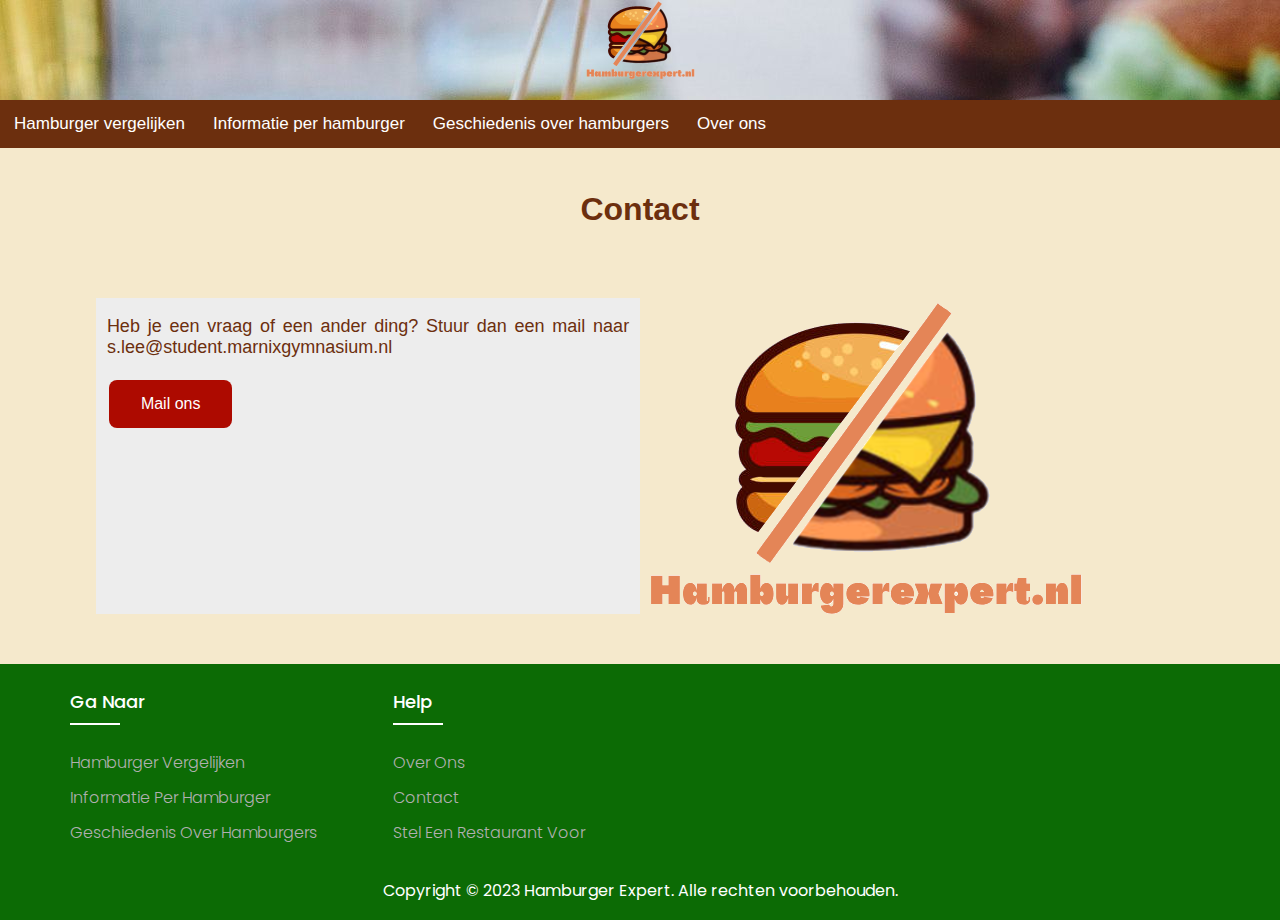
<file: contact.html>
<!DOCTYPE html>
<html>

<head>
  <meta charset="utf-8">
  <meta name="viewport" content="width=device-width">
  <title>Hamburger Expert</title>
  <link rel="icon" type="image/x-icon" href="Afbeeldingen/hamburgerexpert logo.png">
  <link href="style.css" rel="stylesheet" type="text/css" />
</head>

<body>
  <div id="wrapper">
    <header>
      <div class="logo">
        <a href="index.html"><img src="Afbeeldingen/hamburgerexpert logo.png" alt="logo" width="113px"
            height="79px"></a>
      </div>
    </header>
    <div class="navbar">
      <ul>
        <!-- voeg class="active" toe indien user op die pagina -->
        <li><a href="vergelijken.html">Hamburger vergelijken</a></li>
        <li><a href="infoperhamburger.html">Informatie per hamburger</a></li>
        <li><a href="geschiedenis.html">Geschiedenis over hamburgers</a></li>
        <li><a href="overons.html">Over ons</a></li>
      </ul>
    </div>
    <main>
    <h1 class="head-title">Contact</h1>
        <div class="content">
          <article>
            <div class="article-content">
              <p>Heb je een vraag of een ander ding? Stuur dan een mail naar s.lee@student.marnixgymnasium.nl 
              </p>
              <a class="button" href="mailto:s.lee@student.marnixgymnasium.nl">Mail ons</a>
            </div>
          </article>
          <div id="afbeelding">
            <img src="Afbeeldingen/hamburgerexpert logo.png" width="100%" height="100%">
          </div>
        </div>
    </main>    
  </div>
  
  <div class="footer">
    <div class="footer-container">
      <div class="footer-row">
        <div class="footer-col">
          <h4>Ga naar</h4>
          <ul>
            <li><a href="vergelijken.html">Hamburger vergelijken</a></li>
            <li><a href="infoperhamburger.html">Informatie per hamburger</a></li>
            <li><a href="geschiedenis.html">Geschiedenis over hamburgers</a></li>
          </ul>
        </div>
        <div class="footer-col">
          <h4>Help</h4>
          <ul>
            <li><a href="overons.html">Over ons</a></li>
            <li><a href="contact.html">Contact</a></li>
            <li><a href="stelvoor.html">Stel een restaurant voor</a></li>
          </ul>
        </div>
      </div>
    </div>
    <div class="footer-bottom">
      <p>Copyright &copy; 2023 Hamburger Expert. Alle rechten voorbehouden.</p>
    </div>
  </div>



</body>

</html>
</file>
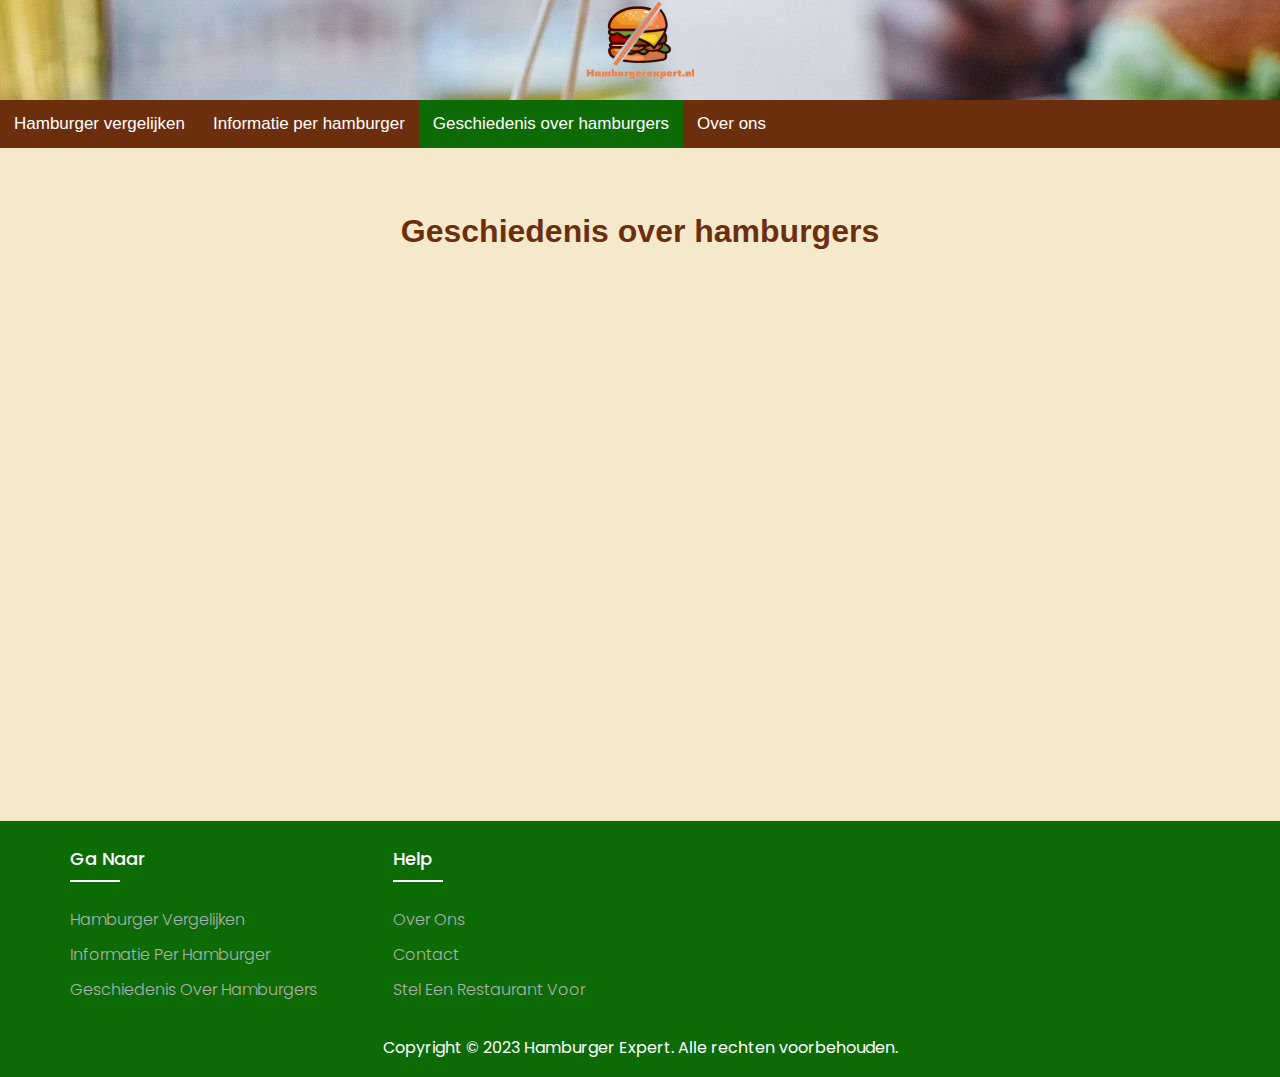
<file: geschiedenis.html>
<!DOCTYPE html>
<html>

<head>
  <meta charset="utf-8">
  <meta name="viewport" content="width=device-width">
  <title>Hamburger Expert</title>
  <link rel="icon" type="image/x-icon" href="Afbeeldingen/hamburgerexpert logo.png">
  <link href="style.css" rel="stylesheet" type="text/css" />
</head>

<body>
  <div id ="wrapper">
    <header>
      <div class="logo">
        <a href="index.html"><img src="Afbeeldingen/hamburgerexpert logo.png" alt="logo" width="113px"
            height="79px"></a>
      </div>
    </header>
    <div class="navbar">
      <ul>
        <!-- voeg class="active" toe indien user op die pagina -->
        <li><a href="vergelijken.html">Hamburger vergelijken</a></li>
        <li><a href="infoperhamburger.html">Informatie per hamburger</a></li>
        <li><a class="active" href="geschiedenis.html">Geschiedenis over hamburgers</a></li>
        <li><a href="overons.html">Over ons</a></li>
      </ul>
    </div>
    <main style="margin-top: 4%; margin-bottom: 4%;
    display: flex;
    justify-content: center;
    align-items: center;
    flex-direction: column;">
    <h1 class="head-title">Geschiedenis over hamburgers</h1>
        <iframe width="887" height="499" src="https://www.youtube.com/embed/LcoJI1OHfwU" title="The ancient history of the modern hamburger | Edible Histories Episode 4 | BBC Ideas" frameborder="0" allow="accelerometer; autoplay; clipboard-write; encrypted-media; gyroscope; picture-in-picture; web-share" allowfullscreen></iframe>
    </main>    
  </div>
  
  <div class="footer">
    <div class="footer-container">
      <div class="footer-row">
        <div class="footer-col">
          <h4>Ga naar</h4>
          <ul>
            <li><a href="vergelijken.html">Hamburger vergelijken</a></li>
            <li><a href="infoperhamburger.html">Informatie per hamburger</a></li>
            <li><a href="geschiedenis.html">Geschiedenis over hamburgers</a></li>
          </ul>
        </div>
        <div class="footer-col">
          <h4>Help</h4>
          <ul>
            <li><a href="overons.html">Over ons</a></li>
            <li><a href="contact.html">Contact</a></li>
            <li><a href="stelvoor.html">Stel een restaurant voor</a></li>
          </ul>
        </div>
      </div>
    </div>
    <div class="footer-bottom">
      <p>Copyright &copy; 2023 Hamburger Expert. Alle rechten voorbehouden.</p>
    </div>
  </div>



</body>

</html>
</file>
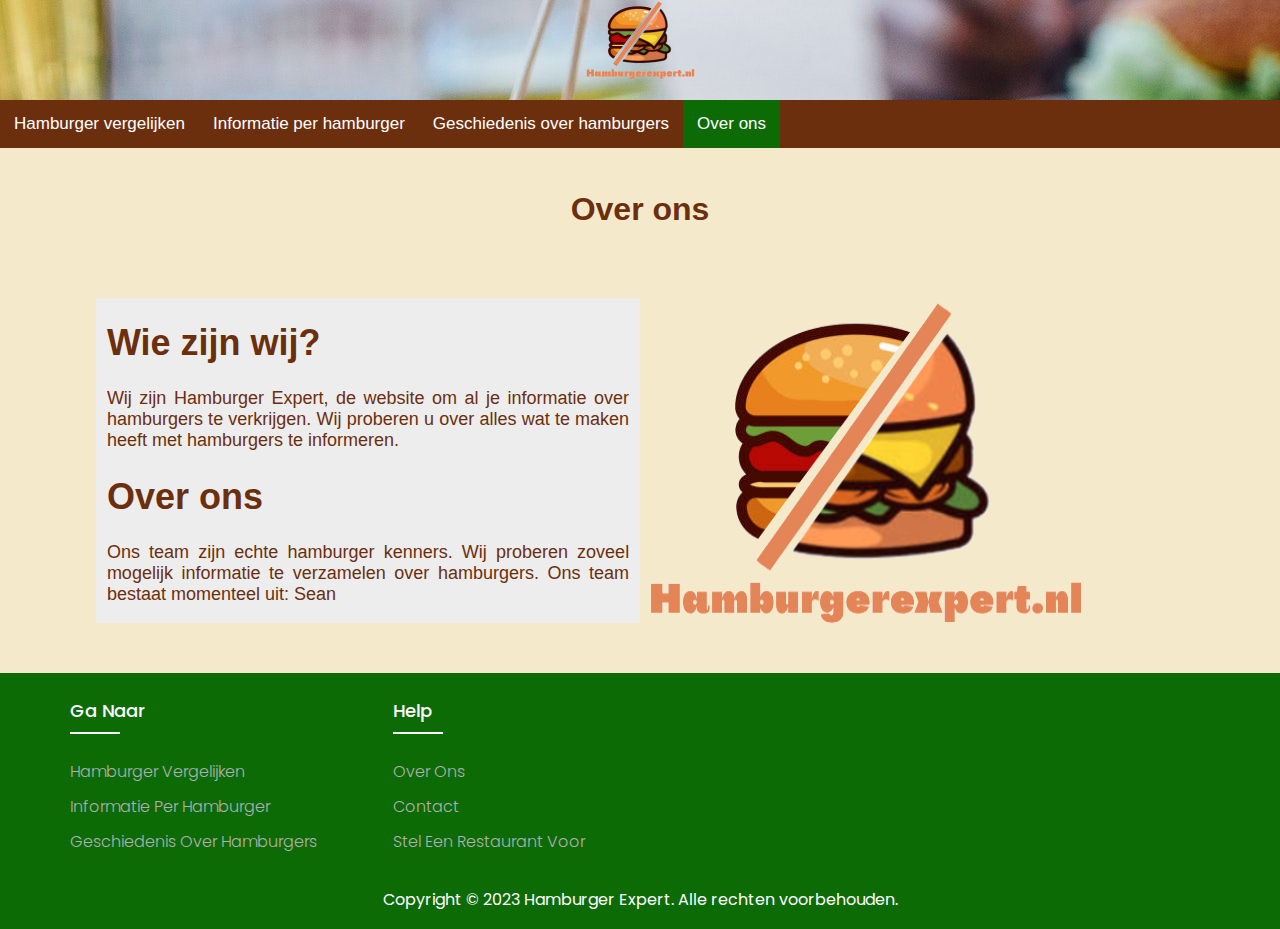
<file: overons.html>
<!DOCTYPE html>
<html>

<head>
  <meta charset="utf-8">
  <meta name="viewport" content="width=device-width">
  <title>Hamburger Expert</title>
  <link rel="icon" type="image/x-icon" href="Afbeeldingen/hamburgerexpert logo.png">
  <link href="style.css" rel="stylesheet" type="text/css" />
</head>

<body>
  <div id="wrapper">
    <header>
      <div class="logo">
        <a href="index.html"><img src="Afbeeldingen/hamburgerexpert logo.png" alt="logo" width="113px"
            height="79px"></a>
      </div>
    </header>
    <div class="navbar">
      <ul>
        <!-- voeg class="active" toe indien user op die pagina -->
        <li><a href="vergelijken.html">Hamburger vergelijken</a></li>
        <li><a href="infoperhamburger.html">Informatie per hamburger</a></li>
        <li><a href="geschiedenis.html">Geschiedenis over hamburgers</a></li>
        <li><a class="active" href="overons.html">Over ons</a></li>
      </ul>
    </div>
    <main>
      <h1 class="head-title">Over ons</h1>
      <div class="content">
        <article>
          <div class="article-content">
            <h1>Wie zijn wij?</h1>
            <p>Wij zijn Hamburger Expert, de website om al je informatie over hamburgers te verkrijgen. Wij proberen u over alles wat te maken heeft met hamburgers te informeren.
            </p>
            <h1>Over ons</h1>
            <p>Ons team zijn echte hamburger kenners. Wij proberen zoveel mogelijk informatie te verzamelen over hamburgers. Ons team bestaat momenteel uit: Sean</p>
          </div>
        </article>
        <div id="afbeelding">
          <img src="Afbeeldingen/hamburgerexpert logo.png" width="100%" height="100%">
        </div>
      </div>
    </main>
  </div>

  <div class="footer">
    <div class="footer-container">
      <div class="footer-row">
        <div class="footer-col">
          <h4>Ga naar</h4>
          <ul>
            <li><a href="vergelijken.html">Hamburger vergelijken</a></li>
            <li><a href="infoperhamburger.html">Informatie per hamburger</a></li>
            <li><a href="geschiedenis.html">Geschiedenis over hamburgers</a></li>
          </ul>
        </div>
        <div class="footer-col">
          <h4>Help</h4>
          <ul>
            <li><a href="overons.html">Over ons</a></li>
            <li><a href="contact.html">Contact</a></li>
            <li><a href="stelvoor.html">Stel een restaurant voor</a></li>
          </ul>
        </div>
      </div>
    </div>
    <div class="footer-bottom">
      <p>Copyright &copy; 2023 Hamburger Expert. Alle rechten voorbehouden.</p>
    </div>
  </div>



</body>

</html>
</file>
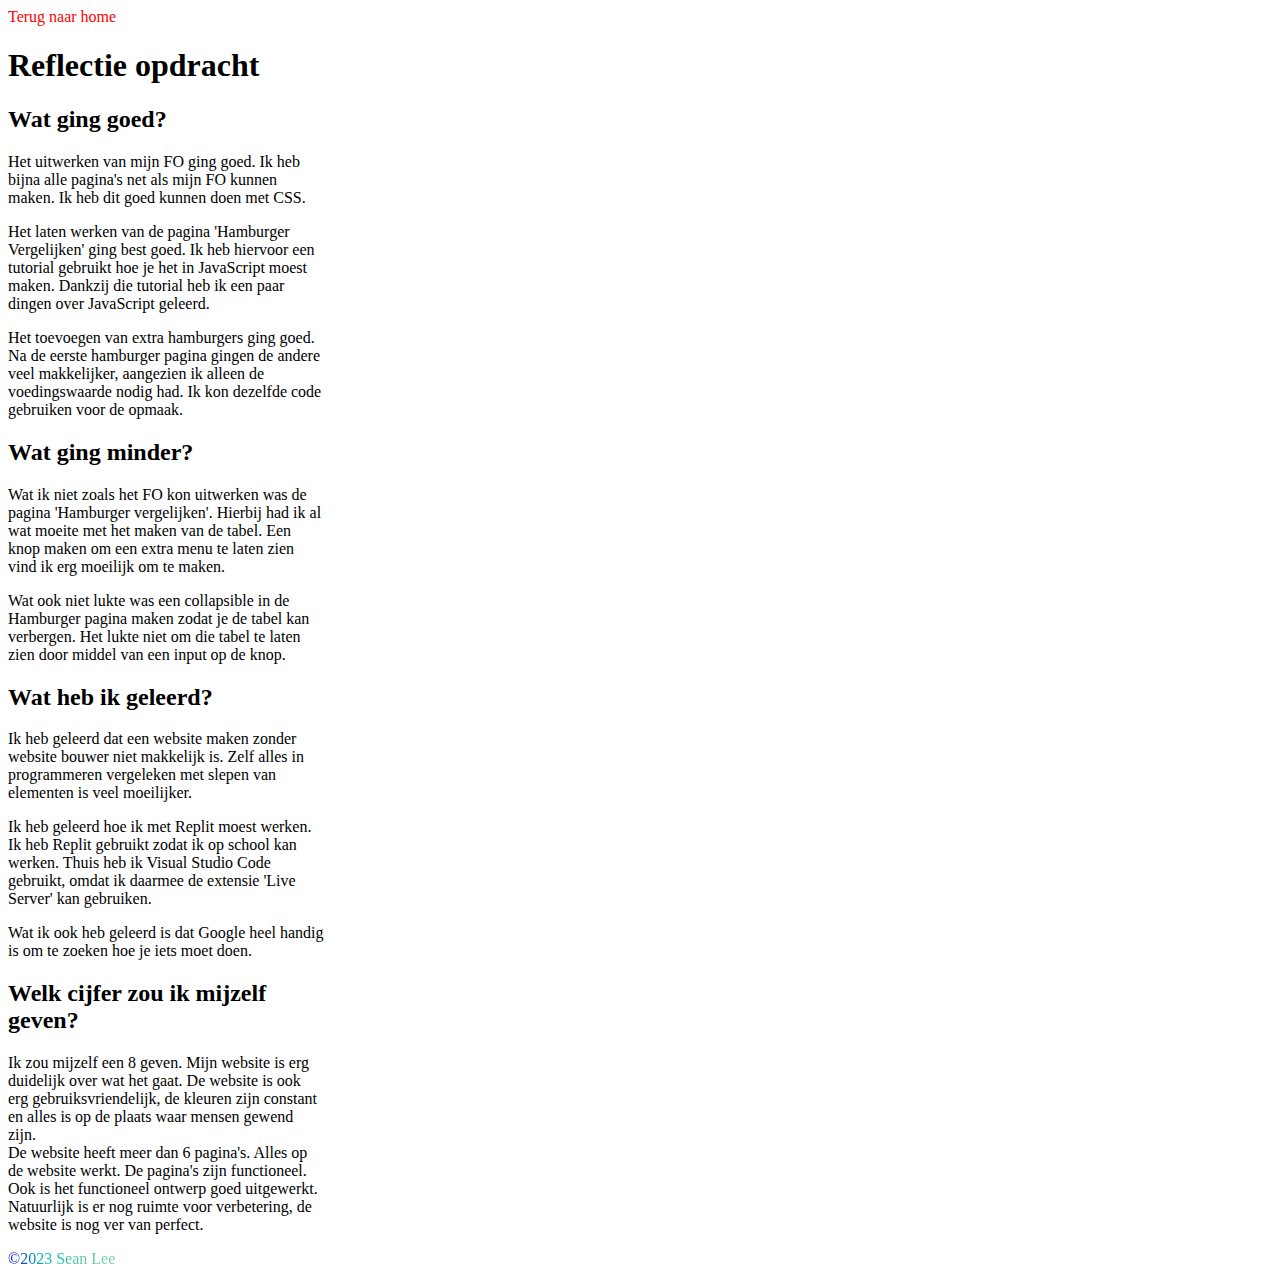
<file: reflectie.html>
<!DOCTYPE html>
<!-- De reflectie heeft bewust geen opmaak zoals de rest van de website-->
<html>

<head>
  <meta charset="utf-8">
  <meta name="viewport" content="width=device-width">
  <link rel="icon" type="image/x-icon" href="/Afbeeldingen/hamburgerexpert logo.png">
  <title>Hamburger Expert</title>
  <style>
    a {
        color:red;
        text-decoration: none;
        transition: all 0.2s ease;
    }
    a:hover {
        color:aquamarine;
        font-size: 120%;
    }
    .container {
        width: 25%;
    }
    footer {
        width: max-content;
    }
    footer p {
        background-image: linear-gradient(to right, rgb(1, 1, 205), rgb(1, 188, 188), rgb(85, 199, 161), rgb(112, 211, 178));
        -webkit-text-fill-color: transparent;
        -webkit-background-clip: text; 
    }
  </style>
</head>

<body>
  <a href="index.html">Terug naar home</a>
  <h1>Reflectie opdracht</h1>    
  <div class="container">
    <h2>Wat ging goed?</h2>
    <p>Het uitwerken van mijn FO ging goed. Ik heb bijna alle pagina's net als mijn FO kunnen maken. 
        Ik heb dit goed kunnen doen met CSS. 
    </p>
    <p>Het laten werken van de pagina 'Hamburger Vergelijken' ging best goed. 
        Ik heb hiervoor een tutorial gebruikt hoe je het in JavaScript moest maken. 
        Dankzij die tutorial heb ik een paar dingen over JavaScript geleerd.</p>
    <p>Het toevoegen van extra hamburgers ging goed. 
        Na de eerste hamburger pagina gingen de andere veel makkelijker, 
        aangezien ik alleen de voedingswaarde nodig had. Ik kon dezelfde code gebruiken voor de opmaak.</p>
  </div>
  <div class="container">
    <h2>Wat ging minder?</h2>
    <p>Wat ik niet zoals het FO kon uitwerken was de pagina 'Hamburger vergelijken'. 
        Hierbij had ik al wat moeite met het maken van de tabel. 
        Een knop maken om een extra menu te laten zien vind ik erg moeilijk om te maken.</p>
    <p>Wat ook niet lukte was een collapsible in de Hamburger pagina maken zodat je de tabel kan verbergen. 
        Het lukte niet om die tabel te laten zien door middel van een input op de knop. </p>
  </div>
  <div class="container">
    <h2>Wat heb ik geleerd?</h2>
    <p>Ik heb geleerd dat een website maken zonder website bouwer niet makkelijk is. 
        Zelf alles in programmeren vergeleken met slepen van elementen is veel moeilijker.</p>
    <p>Ik heb geleerd hoe ik met Replit moest werken. Ik heb Replit gebruikt zodat ik op school kan werken.
        Thuis heb ik Visual Studio Code gebruikt, omdat ik daarmee de extensie 'Live Server' kan gebruiken.
    </p>
    <p>Wat ik ook heb geleerd is dat Google heel handig is om te zoeken hoe je iets moet doen.</p>
  </div>
  <div class="container">
    <h2>Welk cijfer zou ik mijzelf geven?</h2>
    <p>Ik zou mijzelf een 8 geven. Mijn website is erg duidelijk over wat het gaat.
        De website is ook erg gebruiksvriendelijk, de kleuren zijn constant en alles is op de plaats waar mensen gewend zijn.
        <br>
        De website heeft meer dan 6 pagina's.
        Alles op de website werkt. De pagina's zijn functioneel. Ook is het functioneel ontwerp goed uitgewerkt.
        Natuurlijk is er nog ruimte voor verbetering, de website is nog ver van perfect.
    </p>
  </div>
  <footer>
    <p>&copy;2023 Sean Lee</p>
  </footer>
</body>

</html>
</file>
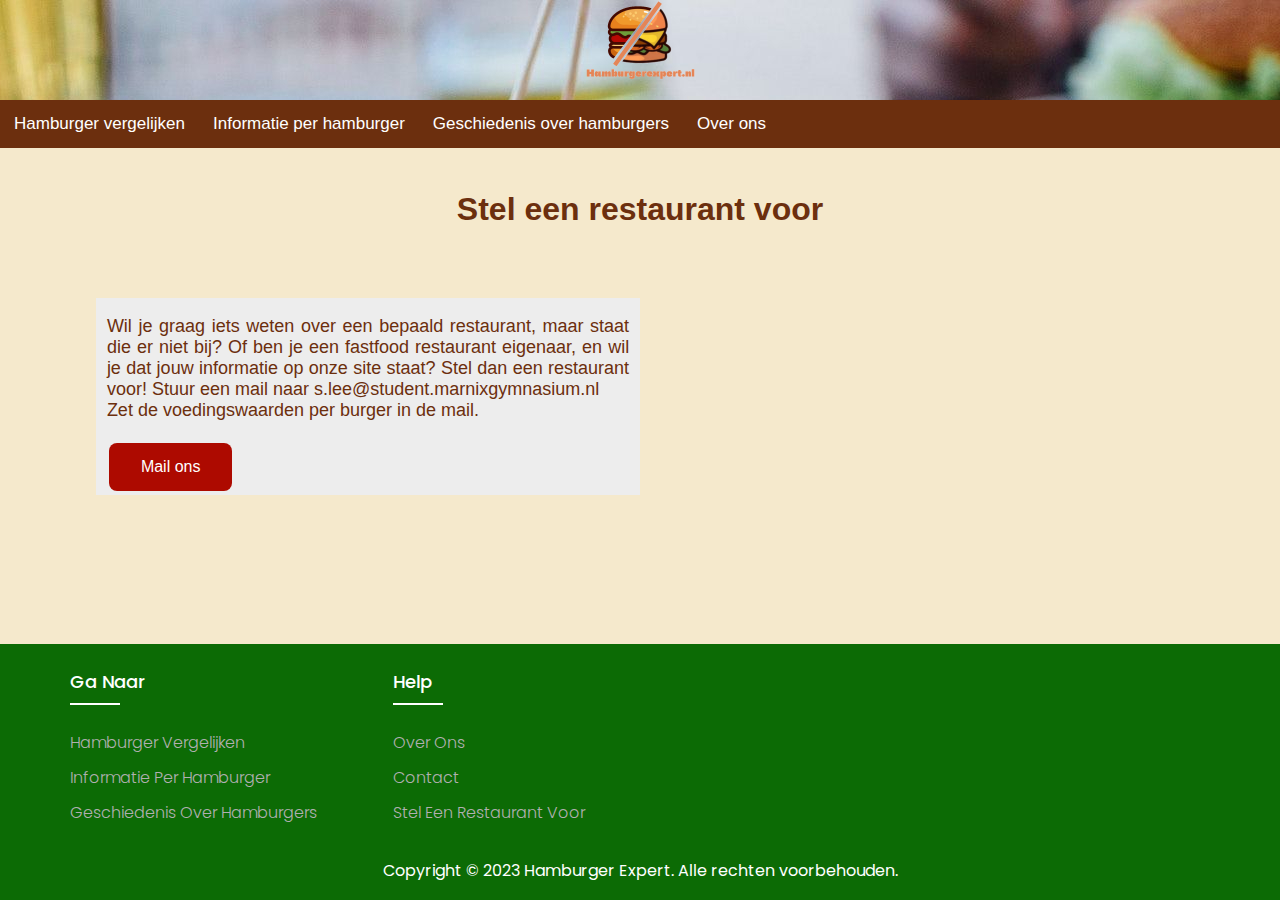
<file: stelvoor.html>
<!DOCTYPE html>
<html>

<head>
  <meta charset="utf-8">
  <meta name="viewport" content="width=device-width">
  <title>Hamburger Expert</title>
  <link rel="icon" type="image/x-icon" href="Afbeeldingen/hamburgerexpert logo.png">
  <link href="style.css" rel="stylesheet" type="text/css" />
</head>

<body>
  <div id="wrapper">
    <header>
      <div class="logo">
        <a href="index.html"><img src="Afbeeldingen/hamburgerexpert logo.png" alt="logo" width="113px"
            height="79px"></a>
      </div>
    </header>
    <div class="navbar">
      <ul>
        <!-- voeg class="active" toe indien user op die pagina -->
        <li><a href="vergelijken.html">Hamburger vergelijken</a></li>
        <li><a href="infoperhamburger.html">Informatie per hamburger</a></li>
        <li><a href="geschiedenis.html">Geschiedenis over hamburgers</a></li>
        <li><a href="overons.html">Over ons</a></li>
      </ul>
    </div>
    <main>
        <h1 class="head-title">Stel een restaurant voor</h1>
        <div class="content">
          <article>
            <div class="article-content">
              <p>Wil je graag iets weten over een bepaald restaurant, maar staat die er niet bij? Of ben je een fastfood restaurant eigenaar, en wil je dat jouw informatie op onze site staat? Stel dan een restaurant voor! Stuur een mail naar s.lee@student.marnixgymnasium.nl <br> Zet de voedingswaarden per burger in de mail.
              </p>
              <a class="button" href="mailto:s.lee@student.marnixgymnasium.nl">Mail ons</a>
            </div>
          </article>
        </div>
    </main>
  </div>

  <div class="footer">
    <div class="footer-container">
      <div class="footer-row">
        <div class="footer-col">
          <h4>Ga naar</h4>
          <ul>
            <li><a href="vergelijken.html">Hamburger vergelijken</a></li>
            <li><a href="infoperhamburger.html">Informatie per hamburger</a></li>
            <li><a href="geschiedenis.html">Geschiedenis over hamburgers</a></li>
          </ul>
        </div>
        <div class="footer-col">
          <h4>Help</h4>
          <ul>
            <li><a href="overons.html">Over ons</a></li>
            <li><a href="contact.html">Contact</a></li>
            <li><a href="stelvoor.html">Stel een restaurant voor</a></li>
          </ul>
        </div>
      </div>
    </div>
    <div class="footer-bottom">
      <p>Copyright &copy; 2023 Hamburger Expert. Alle rechten voorbehouden.</p>
    </div>
  </div>



</body>

</html>
</file>
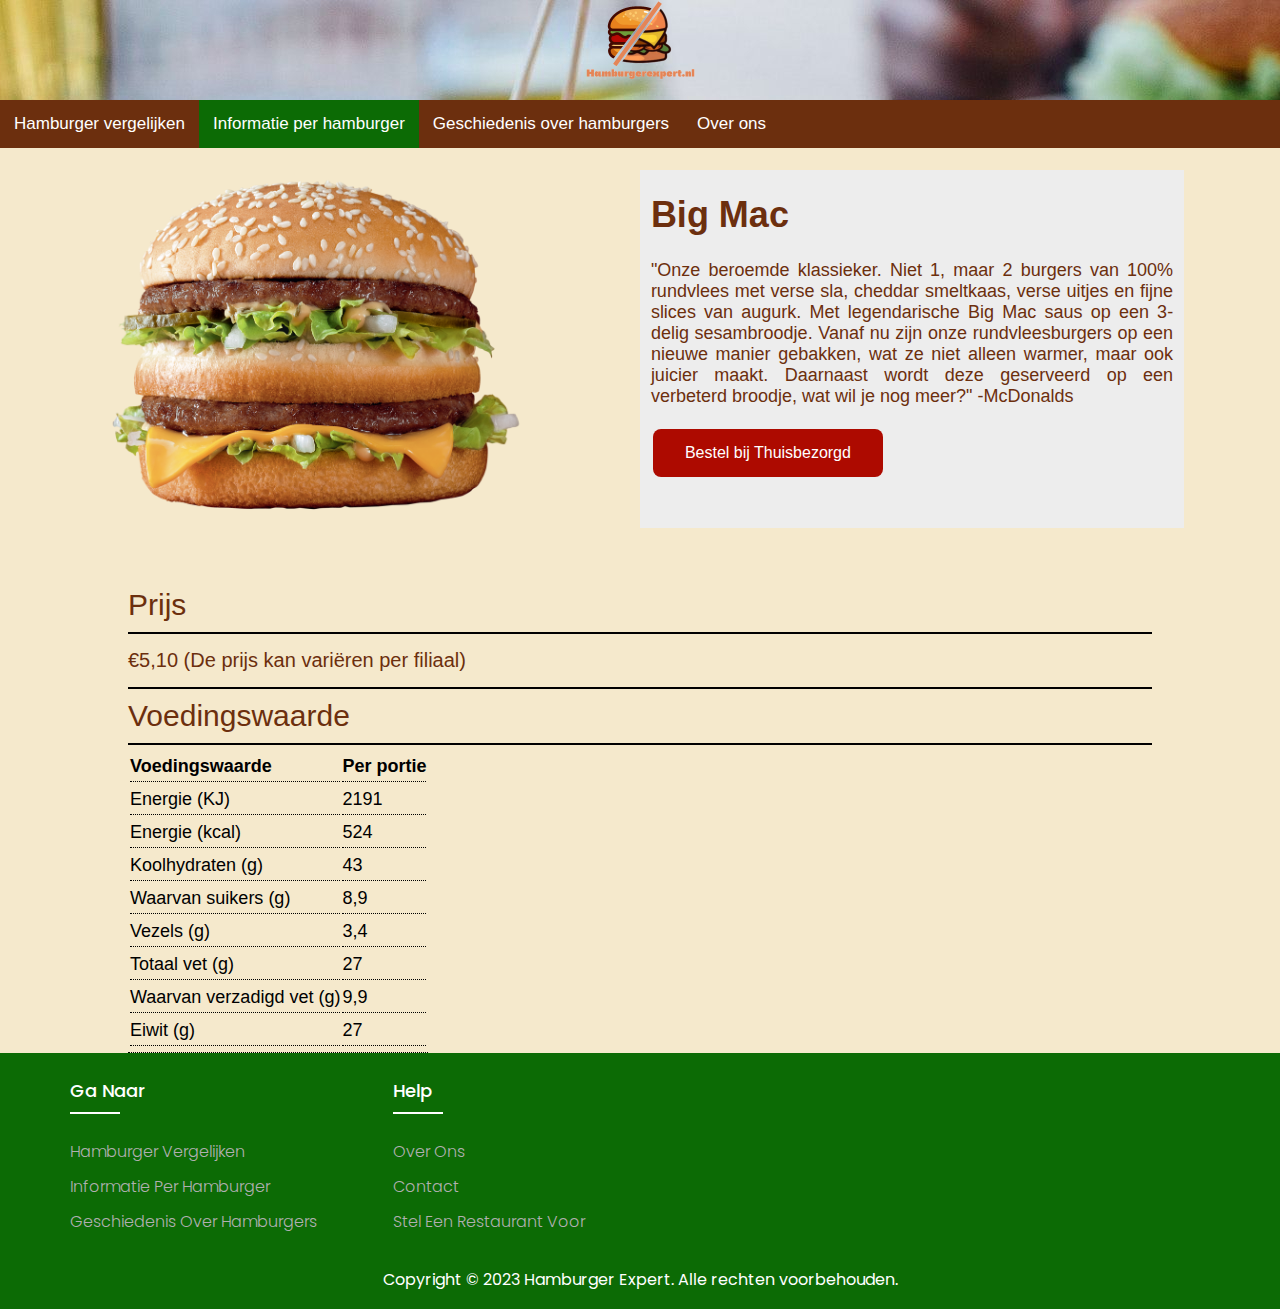
<file: Hamburgers/BigMac.html>
<!DOCTYPE html>
<html>

<head>
  <meta charset="utf-8">
  <meta name="viewport" content="width=device-width">
  <title>Hamburger Expert</title>
  <link rel="icon" type="image/x-icon" href="../Afbeeldingen/hamburgerexpert logo.png">
  <link href="../style.css" rel="stylesheet" type="text/css" />
</head>

<body>
  <div id="wrapper">
    <header>
      <div class="logo">
        <a href="../index.html"><img src="../Afbeeldingen/hamburgerexpert logo.png" alt="logo" width="113px" height="79px"></a>
      </div>
    </header>
    <div class="navbar">
      <ul>
        <!-- voeg class="active" toe indien user op die pagina is -->
        <li><a href="../vergelijken.html">Hamburger vergelijken</a></li>
        <li><a class="active" href="../infoperhamburger.html">Informatie per hamburger</a></li>
        <li><a href="../geschiedenis.html">Geschiedenis over hamburgers</a></li>
        <li><a href="../overons.html">Over ons</a></li>
      </ul>
    </div>
    <main>
      <div class="content">
        <div id="afbeelding">
          <img src="../Afbeeldingen/Hamburgers/McDonalds/BigMac.png" width="80%" height="100%">
        </div>
        <article>
          <div class="article-content">
            <h1>Big Mac</h1>
            <p>"Onze beroemde klassieker. Niet 1, maar 2 burgers van 100% rundvlees met verse sla, cheddar smeltkaas, verse uitjes en fijne slices van augurk. 
              Met legendarische Big Mac saus op een 3-delig sesambroodje. 
              Vanaf nu zijn onze rundvleesburgers op een nieuwe manier gebakken, wat ze niet alleen warmer, maar ook juicier maakt. 
              Daarnaast wordt deze geserveerd op een verbeterd broodje, wat wil je nog meer?" -McDonalds
            </p>
            <a href="https://www.thuisbezorgd.nl/mcdonalds" class="button">Bestel bij Thuisbezorgd</a>
          </div>
        </article>        
      </div>
    </main>
  </div>
  <div class="information-container">
    <div class="information-title">Prijs</div>
    <div class="information-prijs">€5,10 (De prijs kan variëren per filiaal)</div>
    <div class="information-title">Voedingswaarde</div>
      <div class="information-content">
        <table>
          <thead>
            <tr>
              <th>Voedingswaarde</th>
              <th>Per portie</th>
            </tr>
          </thead>
          <tbody>
            <tr>
              <td>Energie (KJ)</td>
              <td>2191</td>
            </tr>
            <tr>
              <td>Energie (kcal)</td>
              <td>524</td>
            </tr>
            <tr>
              <td>Koolhydraten (g)</td>
              <td>43</td>
            </tr>
            <tr>
              <td>Waarvan suikers (g)</td>
              <td>8,9</td>
            </tr>
            <tr>
              <td>Vezels (g)</td>
              <td>3,4</td>
            </tr>
            <tr>
              <td>Totaal vet (g)</td>
              <td>27</td>
            </tr>
            <tr>
              <td>Waarvan verzadigd vet (g)</td>
              <td>9,9</td>
            </tr>
            <tr>
              <td>Eiwit (g)</td>
              <td>27</td>
            </tr>
          </tbody>
        </table>
      </div>
      
  </div>
  


  <div class="footer">
    <div class="footer-container">
      <div class="footer-row">
        <div class="footer-col">
          <h4>Ga naar</h4>
          <ul>
            <li><a href="../vergelijken.html">Hamburger vergelijken</a></li>
            <li><a href="../infoperhamburger.html">Informatie per hamburger</a></li>
            <li><a href="../geschiedenis.html">Geschiedenis over hamburgers</a></li>
          </ul>
        </div>
        <div class="footer-col">
          <h4>Help</h4>
          <ul>
            <li><a href="../overons.html">Over ons</a></li>
            <li><a href="../contact.html">Contact</a></li>
            <li><a href="../stelvoor.html">Stel een restaurant voor</a></li>
          </ul>
        </div>
      </div>
    </div>
    <div class="footer-bottom">
      <p>Copyright &copy; 2023 Hamburger Expert. Alle rechten voorbehouden.</p>
    </div>
  </div>



</body>

</html>
</file>
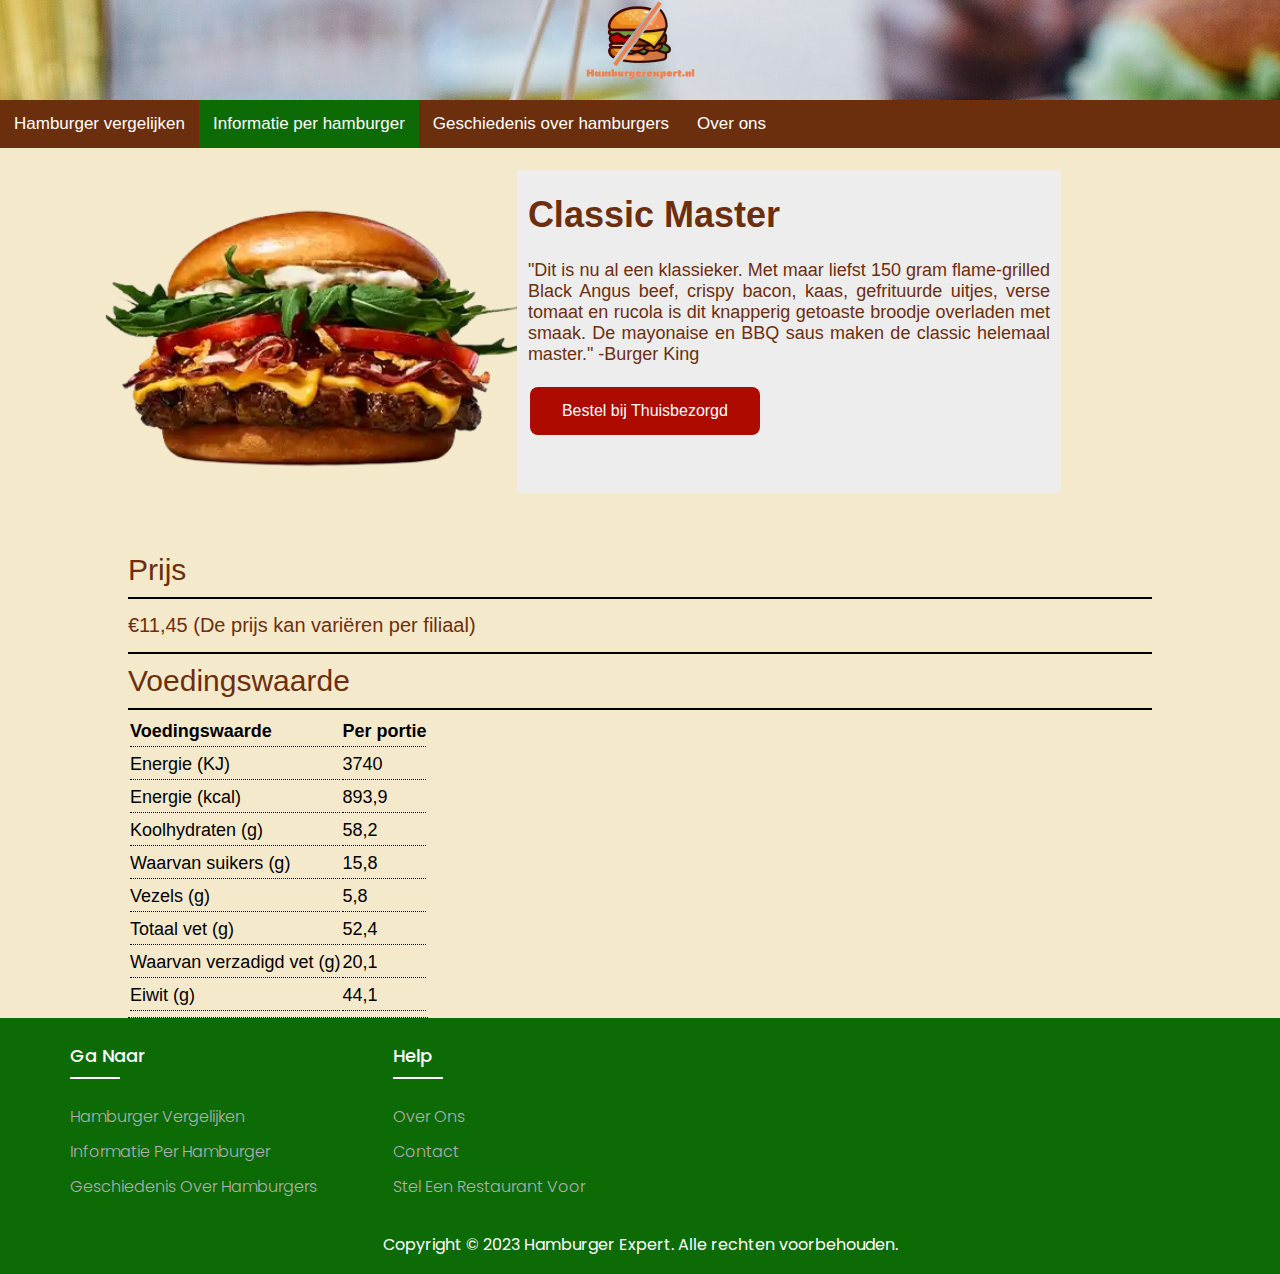
<file: Hamburgers/ClassicMaster.html>
<!DOCTYPE html>
<html>

<head>
  <meta charset="utf-8">
  <meta name="viewport" content="width=device-width">
  <title>Hamburger Expert</title>
  <link rel="icon" type="image/x-icon" href="../Afbeeldingen/hamburgerexpert logo.png">
  <link href="../style.css" rel="stylesheet" type="text/css" />
</head>

<body>
  <div id="wrapper">
    <header>
      <div class="logo">
        <a href="../index.html"><img src="../Afbeeldingen/hamburgerexpert logo.png" alt="logo" width="113px" height="79px"></a>
      </div>
    </header>
    <div class="navbar">
      <ul>
        <!-- voeg class="active" toe indien user op die pagina is -->
        <li><a href="../vergelijken.html">Hamburger vergelijken</a></li>
        <li><a class="active" href="../infoperhamburger.html">Informatie per hamburger</a></li>
        <li><a href="../geschiedenis.html">Geschiedenis over hamburgers</a></li>
        <li><a href="../overons.html">Over ons</a></li>
      </ul>
    </div>
    <main>
      <div class="content">
        <div id="afbeelding">
          <img src="../Afbeeldingen/Hamburgers/BurgerKing/ClassicMaster.png" width="110%" height="100%">
        </div>
        <article>
          <div class="article-content">
            <h1>Classic Master</h1>
            <p>"Dit is nu al een klassieker. 
                Met maar liefst 150 gram flame-grilled Black Angus beef, crispy bacon, kaas, gefrituurde uitjes, 
                verse tomaat en rucola is dit knapperig getoaste broodje overladen met smaak. 
                De mayonaise en BBQ saus maken de classic helemaal master." -Burger King
            </p>
            <a href="https://www.thuisbezorgd.nl/burger-king" class="button">Bestel bij Thuisbezorgd</a>
          </div>
        </article>        
      </div>
    </main>
  </div>
  <div class="information-container">
    <div class="information-title">Prijs</div>
    <div class="information-prijs">€11,45 (De prijs kan variëren per filiaal)</div>
    <div class="information-title">Voedingswaarde</div>
      <div class="information-content">
        <table>
          <thead>
            <tr>
              <th>Voedingswaarde</th>
              <th>Per portie</th>
            </tr>
          </thead>
          <tbody>
            <tr>
              <td>Energie (KJ)</td>
              <td>3740</td>
            </tr>
            <tr>
              <td>Energie (kcal)</td>
              <td>893,9</td>
            </tr>
            <tr>
              <td>Koolhydraten (g)</td>
              <td>58,2</td>
            </tr>
            <tr>
              <td>Waarvan suikers (g)</td>
              <td>15,8</td>
            </tr>
            <tr>
              <td>Vezels (g)</td>
              <td>5,8</td>
            </tr>
            <tr>
              <td>Totaal vet (g)</td>
              <td>52,4</td>
            </tr>
            <tr>
              <td>Waarvan verzadigd vet (g)</td>
              <td>20,1</td>
            </tr>
            <tr>
              <td>Eiwit (g)</td>
              <td>44,1</td>
            </tr>
          </tbody>
        </table>
      </div>    
      
  </div>
  


  <div class="footer">
    <div class="footer-container">
      <div class="footer-row">
        <div class="footer-col">
          <h4>Ga naar</h4>
          <ul>
            <li><a href="../vergelijken.html">Hamburger vergelijken</a></li>
            <li><a href="../infoperhamburger.html">Informatie per hamburger</a></li>
            <li><a href="../geschiedenis.html">Geschiedenis over hamburgers</a></li>
          </ul>
        </div>
        <div class="footer-col">
          <h4>Help</h4>
          <ul>
            <li><a href="../overons.html">Over ons</a></li>
            <li><a href="../contact.html">Contact</a></li>
            <li><a href="../stelvoor.html">Stel een restaurant voor</a></li>
          </ul>
        </div>
      </div>
    </div>
    <div class="footer-bottom">
      <p>Copyright &copy; 2023 Hamburger Expert. Alle rechten voorbehouden.</p>
    </div>
  </div>



</body>

</html>
</file>
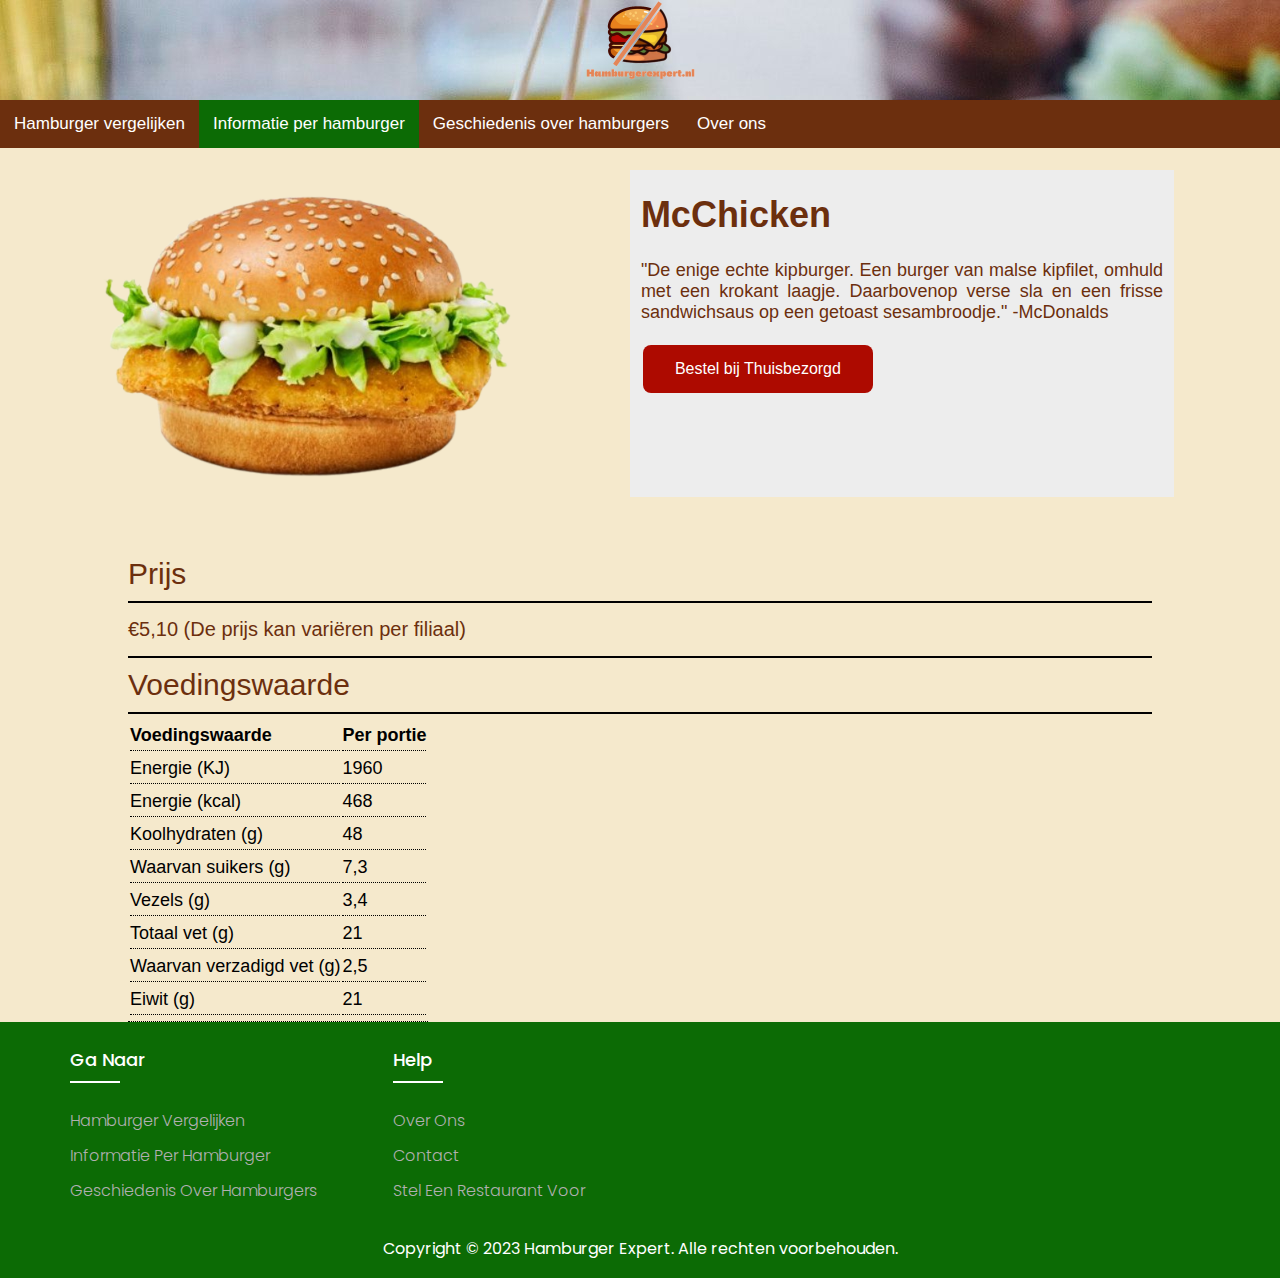
<file: Hamburgers/McChicken.html>
<!DOCTYPE html>
<html>

<head>
  <meta charset="utf-8">
  <meta name="viewport" content="width=device-width">
  <title>Hamburger Expert</title>
  <link rel="icon" type="image/x-icon" href="../Afbeeldingen/hamburgerexpert logo.png">
  <link href="../style.css" rel="stylesheet" type="text/css" />
</head>

<body>
  <div id="wrapper">
    <header>
      <div class="logo">
        <a href="../index.html"><img src="../Afbeeldingen/hamburgerexpert logo.png" alt="logo" width="113px" height="79px"></a>
      </div>
    </header>
    <div class="navbar">
      <ul>
        <!-- voeg class="active" toe indien user op die pagina is -->
        <li><a href="../vergelijken.html">Hamburger vergelijken</a></li>
        <li><a class="active" href="../infoperhamburger.html">Informatie per hamburger</a></li>
        <li><a href="../geschiedenis.html">Geschiedenis over hamburgers</a></li>
        <li><a href="../overons.html">Over ons</a></li>
      </ul>
    </div>
    <main>
      <div class="content">
        <div id="afbeelding">
          <img src="../Afbeeldingen/Hamburgers/McDonalds/McChicken.png" width="80%" height="100%">
        </div>
        <article>
          <div class="article-content">
            <h1>McChicken</h1>
            <p>"De enige echte kipburger. Een burger van malse kipfilet, omhuld met een krokant laagje. Daarbovenop verse sla en een frisse sandwichsaus op een getoast sesambroodje." -McDonalds
            </p>
            <a href="https://www.thuisbezorgd.nl/mcdonalds" class="button">Bestel bij Thuisbezorgd</a>
          </div>
        </article>        
      </div>
    </main>
  </div>
  <div class="information-container">
    <div class="information-title">Prijs</div>
    <div class="information-prijs">€5,10 (De prijs kan variëren per filiaal)</div>
    <div class="information-title">Voedingswaarde</div>
      <div class="information-content">
        <table>
          <thead>
            <tr>
              <th>Voedingswaarde</th>
              <th>Per portie</th>
            </tr>
          </thead>
          <tbody>
            <tr>
              <td>Energie (KJ)</td>
              <td>1960</td>
            </tr>
            <tr>
              <td>Energie (kcal)</td>
              <td>468</td>
            </tr>
            <tr>
              <td>Koolhydraten (g)</td>
              <td>48</td>
            </tr>
            <tr>
              <td>Waarvan suikers (g)</td>
              <td>7,3</td>
            </tr>
            <tr>
              <td>Vezels (g)</td>
              <td>3,4</td>
            </tr>
            <tr>
              <td>Totaal vet (g)</td>
              <td>21</td>
            </tr>
            <tr>
              <td>Waarvan verzadigd vet (g)</td>
              <td>2,5</td>
            </tr>
            <tr>
              <td>Eiwit (g)</td>
              <td>21</td>
            </tr>
          </tbody>
        </table>
      </div>    
      
  </div>
  


  <div class="footer">
    <div class="footer-container">
      <div class="footer-row">
        <div class="footer-col">
          <h4>Ga naar</h4>
          <ul>
            <li><a href="../vergelijken.html">Hamburger vergelijken</a></li>
            <li><a href="../infoperhamburger.html">Informatie per hamburger</a></li>
            <li><a href="../geschiedenis.html">Geschiedenis over hamburgers</a></li>
          </ul>
        </div>
        <div class="footer-col">
          <h4>Help</h4>
          <ul>
            <li><a href="../overons.html">Over ons</a></li>
            <li><a href="../contact.html">Contact</a></li>
            <li><a href="../stelvoor.html">Stel een restaurant voor</a></li>
          </ul>
        </div>
      </div>
    </div>
    <div class="footer-bottom">
      <p>Copyright &copy; 2023 Hamburger Expert. Alle rechten voorbehouden.</p>
    </div>
  </div>



</body>

</html>
</file>
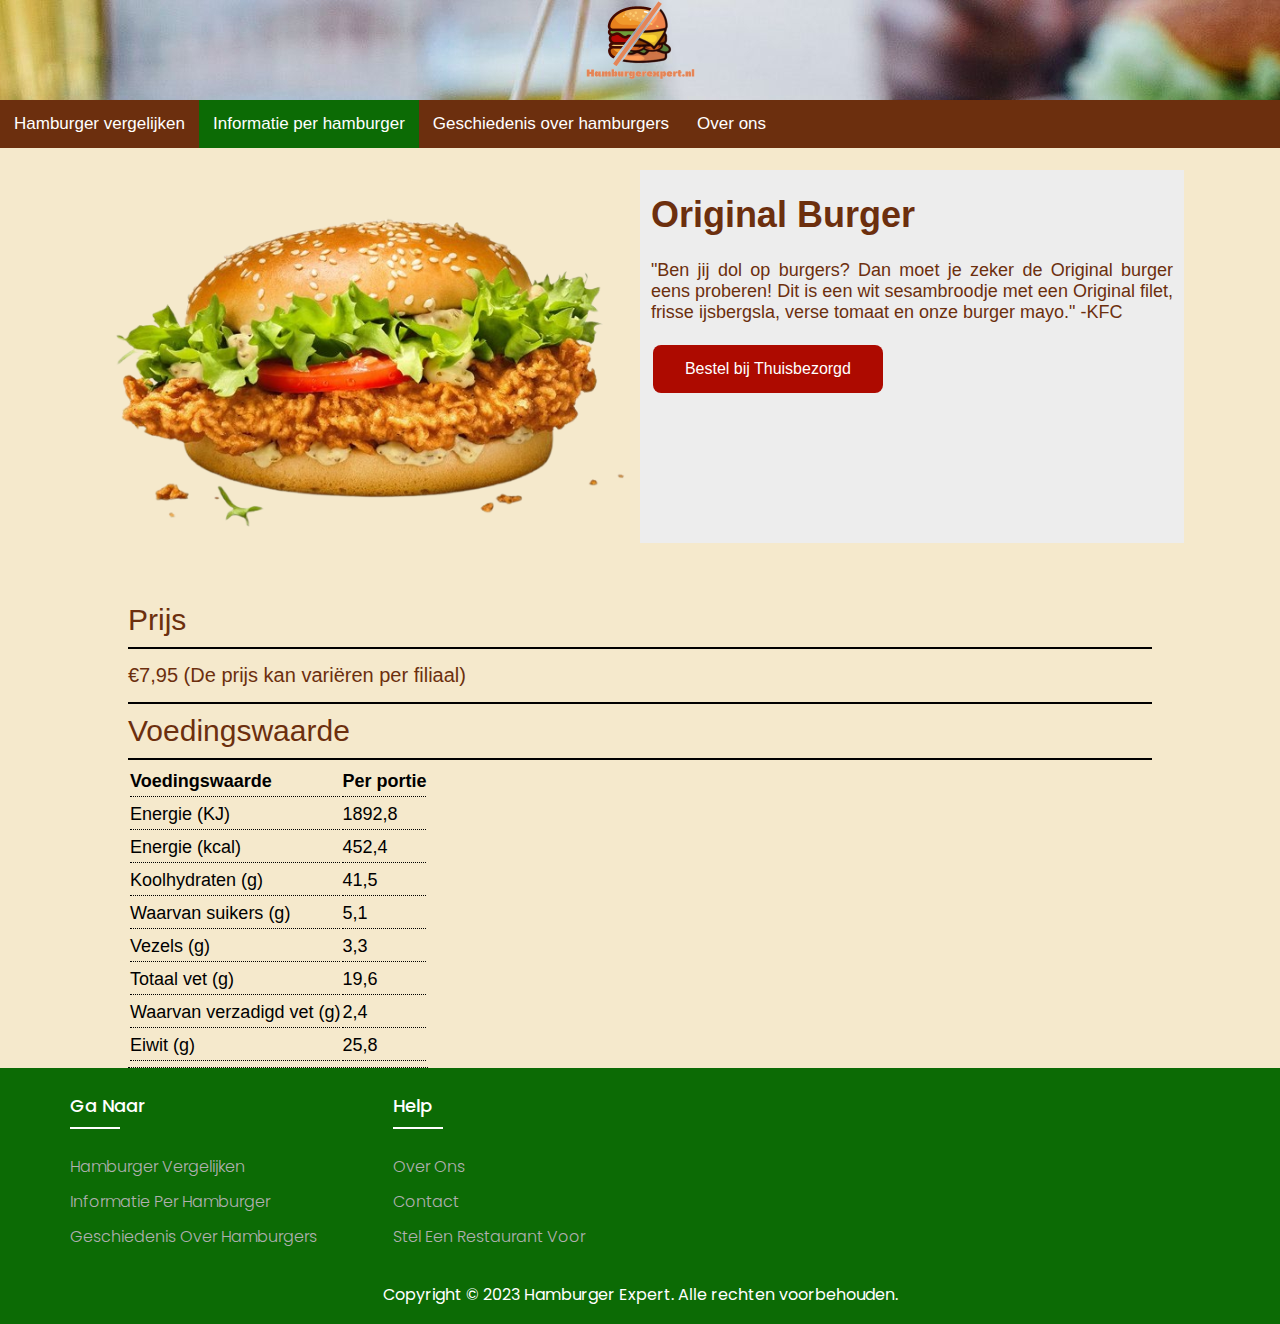
<file: Hamburgers/OriginalBurger.html>
<!DOCTYPE html>
<html>

<head>
  <meta charset="utf-8">
  <meta name="viewport" content="width=device-width">
  <title>Hamburger Expert</title>
  <link rel="icon" type="image/x-icon" href="../Afbeeldingen/hamburgerexpert logo.png">
  <link href="../style.css" rel="stylesheet" type="text/css" />
</head>

<body>
  <div id="wrapper">
    <header>
      <div class="logo">
        <a href="../index.html"><img src="../Afbeeldingen/hamburgerexpert logo.png" alt="logo" width="113px" height="79px"></a>
      </div>
    </header>
    <div class="navbar">
      <ul>
        <!-- voeg class="active" toe indien user op die pagina is -->
        <li><a href="../vergelijken.html">Hamburger vergelijken</a></li>
        <li><a class="active" href="../infoperhamburger.html">Informatie per hamburger</a></li>
        <li><a href="../geschiedenis.html">Geschiedenis over hamburgers</a></li>
        <li><a href="../overons.html">Over ons</a></li>
      </ul>
    </div>
    <main>
      <div class="content">
        <div id="afbeelding">
          <img src="../Afbeeldingen/Hamburgers/KFC/OriginalBurger.png" width="100%" height="100%">
        </div>
        <article>
          <div class="article-content">
            <h1>Original Burger</h1>
            <p>"Ben jij dol op burgers? Dan moet je zeker de Original burger eens proberen! 
                Dit is een wit sesambroodje met een Original filet, 
                frisse ijsbergsla, verse tomaat en onze burger mayo." -KFC
            </p>
            <a href="https://www.thuisbezorgd.nl/kfc" class="button">Bestel bij Thuisbezorgd</a>
          </div>
        </article>        
      </div>
    </main>
  </div>
  <div class="information-container">
    <div class="information-title">Prijs</div>
    <div class="information-prijs">€7,95 (De prijs kan variëren per filiaal)</div>
    <div class="information-title">Voedingswaarde</div>
      <div class="information-content">
        <table>
          <thead>
            <tr>
              <th>Voedingswaarde</th>
              <th>Per portie</th>
            </tr>
          </thead>
          <tbody>
            <tr>
              <td>Energie (KJ)</td>
              <td>1892,8</td>
            </tr>
            <tr>
              <td>Energie (kcal)</td>
              <td>452,4</td>
            </tr>
            <tr>
              <td>Koolhydraten (g)</td>
              <td>41,5</td>
            </tr>
            <tr>
              <td>Waarvan suikers (g)</td>
              <td>5,1</td>
            </tr>
            <tr>
              <td>Vezels (g)</td>
              <td>3,3</td>
            </tr>
            <tr>
              <td>Totaal vet (g)</td>
              <td>19,6</td>
            </tr>
            <tr>
              <td>Waarvan verzadigd vet (g)</td>
              <td>2,4</td>
            </tr>
            <tr>
              <td>Eiwit (g)</td>
              <td>25,8</td>
            </tr>
          </tbody>
        </table>
      </div>    
      
  </div>
  


  <div class="footer">
    <div class="footer-container">
      <div class="footer-row">
        <div class="footer-col">
          <h4>Ga naar</h4>
          <ul>
            <li><a href="../vergelijken.html">Hamburger vergelijken</a></li>
            <li><a href="../infoperhamburger.html">Informatie per hamburger</a></li>
            <li><a href="../geschiedenis.html">Geschiedenis over hamburgers</a></li>
          </ul>
        </div>
        <div class="footer-col">
          <h4>Help</h4>
          <ul>
            <li><a href="../overons.html">Over ons</a></li>
            <li><a href="../contact.html">Contact</a></li>
            <li><a href="../stelvoor.html">Stel een restaurant voor</a></li>
          </ul>
        </div>
      </div>
    </div>
    <div class="footer-bottom">
      <p>Copyright &copy; 2023 Hamburger Expert. Alle rechten voorbehouden.</p>
    </div>
  </div>



</body>

</html>
</file>
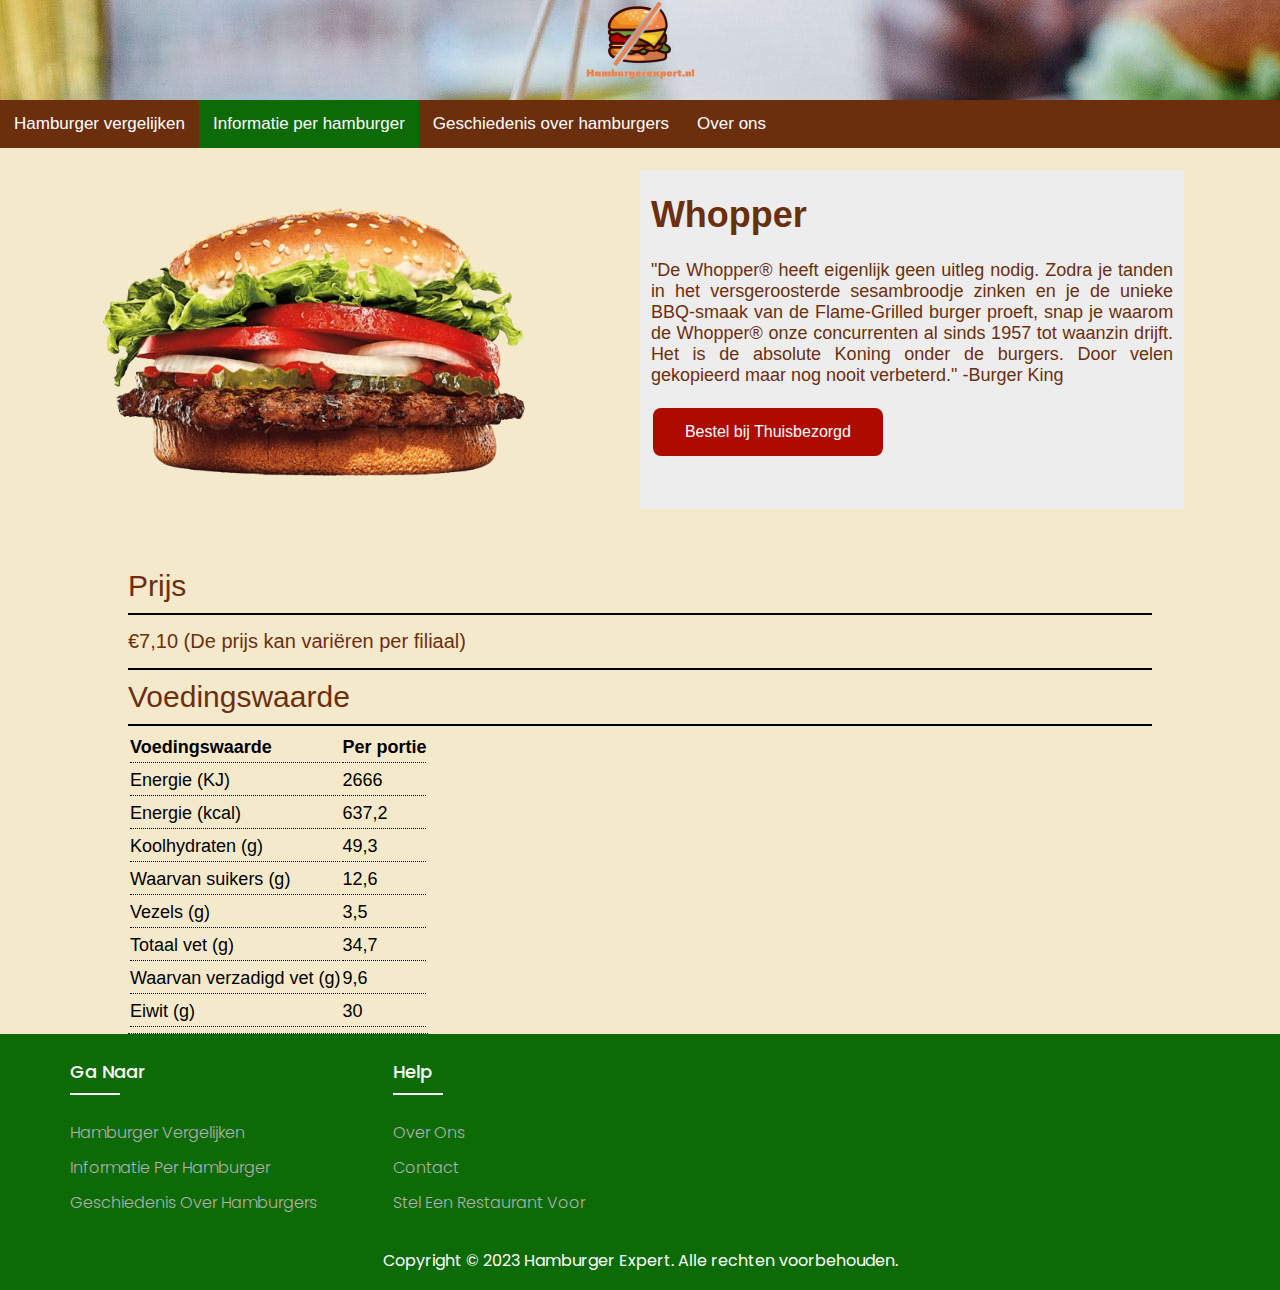
<file: Hamburgers/Whopper.html>
<!DOCTYPE html>
<html>

<head>
  <meta charset="utf-8">
  <meta name="viewport" content="width=device-width">
  <title>Hamburger Expert</title>
  <link rel="icon" type="image/x-icon" href="../Afbeeldingen/hamburgerexpert logo.png">
  <link href="../style.css" rel="stylesheet" type="text/css" />
</head>

<body>
  <div id="wrapper">
    <header>
      <div class="logo">
        <a href="../index.html"><img src="../Afbeeldingen/hamburgerexpert logo.png" alt="logo" width="113px" height="79px"></a>
      </div>
    </header>
    <div class="navbar">
      <ul>
        <!-- voeg class="active" toe indien user op die pagina is -->
        <li><a href="../vergelijken.html">Hamburger vergelijken</a></li>
        <li><a class="active" href="../infoperhamburger.html">Informatie per hamburger</a></li>
        <li><a href="../geschiedenis.html">Geschiedenis over hamburgers</a></li>
        <li><a href="../overons.html">Over ons</a></li>
      </ul>
    </div>
    <main>
      <div class="content">
        <div id="afbeelding">
          <img src="../Afbeeldingen/Hamburgers/BurgerKing/Whopper.png" width="80%" height="100%">
        </div>
        <article>
          <div class="article-content">
            <h1>Whopper</h1>
            <p>"De Whopper® heeft eigenlijk geen uitleg nodig. 
                Zodra je tanden in het versgeroosterde sesambroodje zinken en je de unieke BBQ-smaak van de Flame-Grilled burger proeft, snap je waarom de Whopper® 
                onze concurrenten al sinds 1957 tot waanzin drijft. 
                Het is de absolute Koning onder de burgers. 
                Door velen gekopieerd maar nog nooit verbeterd." -Burger King
            </p>
            <a href="https://www.thuisbezorgd.nl/burger-king" class="button">Bestel bij Thuisbezorgd</a>
          </div>
        </article>        
      </div>
    </main>
  </div>
  <div class="information-container">
    <div class="information-title">Prijs</div>
    <div class="information-prijs">€7,10 (De prijs kan variëren per filiaal)</div>
    <div class="information-title">Voedingswaarde</div>
      <div class="information-content">
        <table>
          <thead>
            <tr>
              <th>Voedingswaarde</th>
              <th>Per portie</th>
            </tr>
          </thead>
          <tbody>
            <tr>
              <td>Energie (KJ)</td>
              <td>2666</td>
            </tr>
            <tr>
              <td>Energie (kcal)</td>
              <td>637,2</td>
            </tr>
            <tr>
              <td>Koolhydraten (g)</td>
              <td>49,3</td>
            </tr>
            <tr>
              <td>Waarvan suikers (g)</td>
              <td>12,6</td>
            </tr>
            <tr>
              <td>Vezels (g)</td>
              <td>3,5</td>
            </tr>
            <tr>
              <td>Totaal vet (g)</td>
              <td>34,7</td>
            </tr>
            <tr>
              <td>Waarvan verzadigd vet (g)</td>
              <td>9,6</td>
            </tr>
            <tr>
              <td>Eiwit (g)</td>
              <td>30</td>
            </tr>
          </tbody>
        </table>
      </div>    
      
  </div>
  


  <div class="footer">
    <div class="footer-container">
      <div class="footer-row">
        <div class="footer-col">
          <h4>Ga naar</h4>
          <ul>
            <li><a href="../vergelijken.html">Hamburger vergelijken</a></li>
            <li><a href="../infoperhamburger.html">Informatie per hamburger</a></li>
            <li><a href="../geschiedenis.html">Geschiedenis over hamburgers</a></li>
          </ul>
        </div>
        <div class="footer-col">
          <h4>Help</h4>
          <ul>
            <li><a href="../overons.html">Over ons</a></li>
            <li><a href="../contact.html">Contact</a></li>
            <li><a href="../stelvoor.html">Stel een restaurant voor</a></li>
          </ul>
        </div>
      </div>
    </div>
    <div class="footer-bottom">
      <p>Copyright &copy; 2023 Hamburger Expert. Alle rechten voorbehouden.</p>
    </div>
  </div>



</body>

</html>
</file>
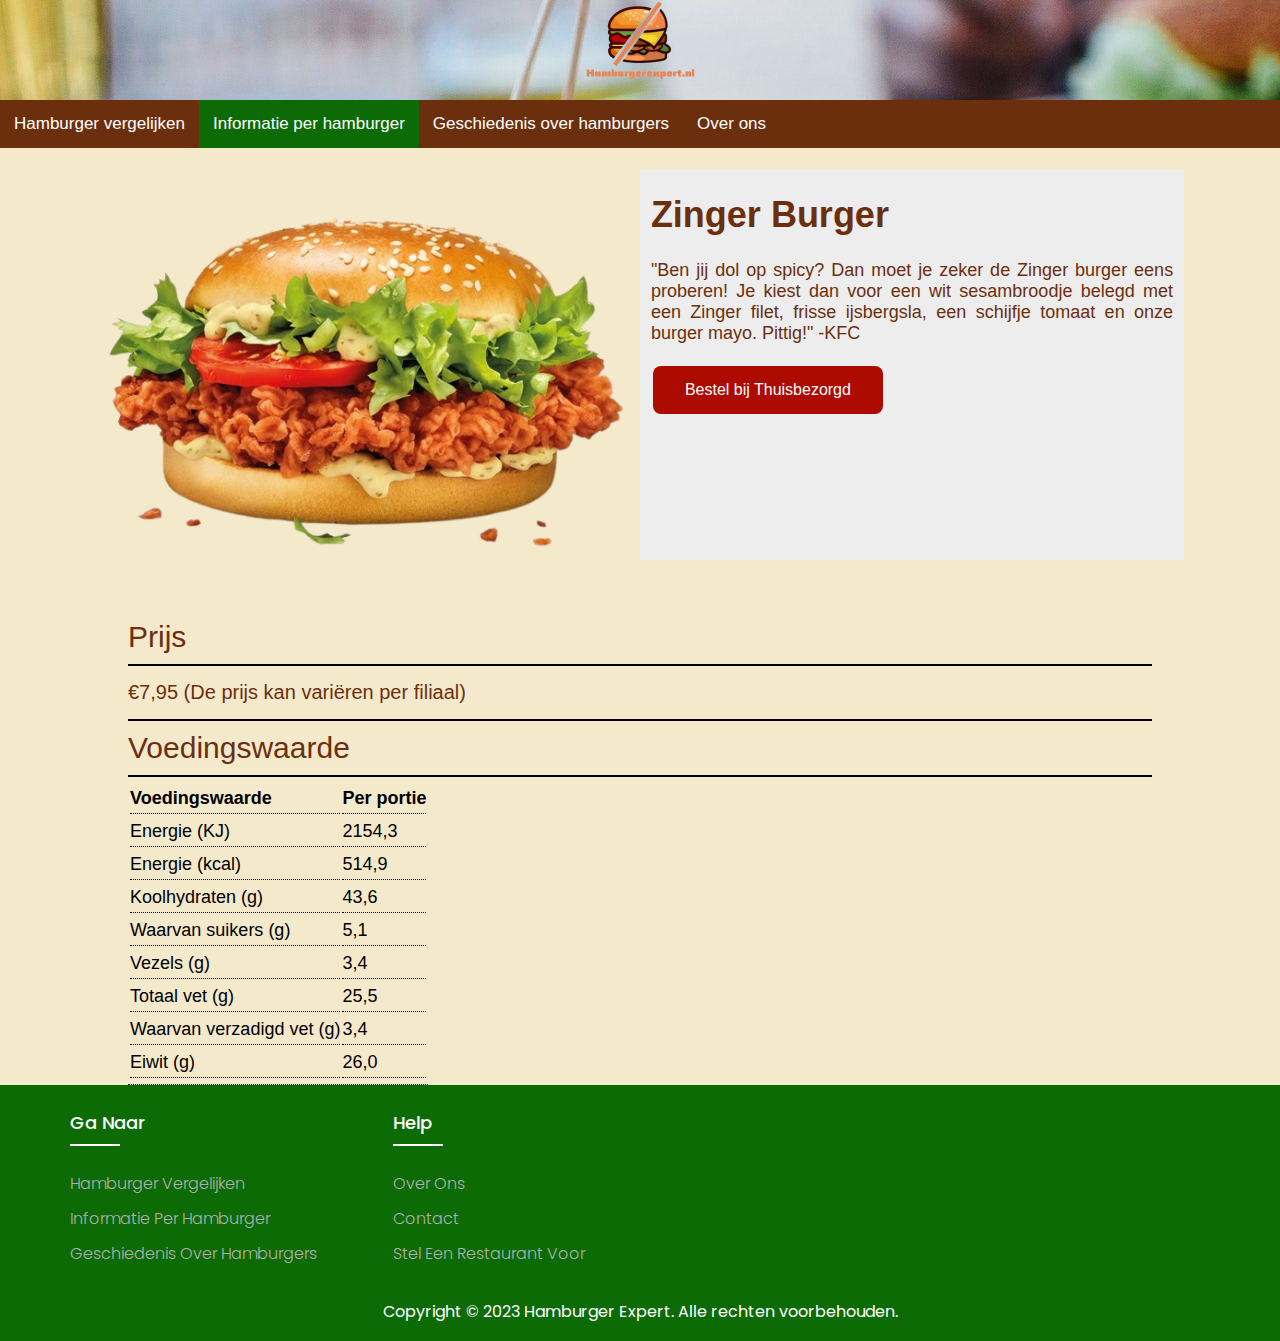
<file: Hamburgers/ZingerBurger.html>
<!DOCTYPE html>
<html>

<head>
  <meta charset="utf-8">
  <meta name="viewport" content="width=device-width">
  <title>Hamburger Expert</title>
  <link rel="icon" type="image/x-icon" href="../Afbeeldingen/hamburgerexpert logo.png">
  <link href="../style.css" rel="stylesheet" type="text/css" />
</head>

<body>
  <div id="wrapper">
    <header>
      <div class="logo">
        <a href="../index.html"><img src="../Afbeeldingen/hamburgerexpert logo.png" alt="logo" width="113px" height="79px"></a>
      </div>
    </header>
    <div class="navbar">
      <ul>
        <!-- voeg class="active" toe indien user op die pagina is -->
        <li><a href="../vergelijken.html">Hamburger vergelijken</a></li>
        <li><a class="active" href="../infoperhamburger.html">Informatie per hamburger</a></li>
        <li><a href="../geschiedenis.html">Geschiedenis over hamburgers</a></li>
        <li><a href="../overons.html">Over ons</a></li>
      </ul>
    </div>
    <main>
      <div class="content">
        <div id="afbeelding">
          <img src="../Afbeeldingen/Hamburgers/KFC/ZingerBurger.png" width="100%" height="100%">
        </div>
        <article>
          <div class="article-content">
            <h1>Zinger Burger</h1>
            <p>"Ben jij dol op spicy? Dan moet je zeker de Zinger burger eens proberen! 
                Je kiest dan voor een wit sesambroodje belegd met een Zinger filet, 
                frisse ijsbergsla, een schijfje tomaat en onze burger mayo. Pittig!" -KFC
            </p>
            <a href="https://www.thuisbezorgd.nl/kfc" class="button">Bestel bij Thuisbezorgd</a>
          </div>
        </article>        
      </div>
    </main>
  </div>
  <div class="information-container">
    <div class="information-title">Prijs</div>
    <div class="information-prijs">€7,95 (De prijs kan variëren per filiaal)</div>
    <div class="information-title">Voedingswaarde</div>
      <div class="information-content">
        <table>
          <thead>
            <tr>
              <th>Voedingswaarde</th>
              <th>Per portie</th>
            </tr>
          </thead>
          <tbody>
            <tr>
              <td>Energie (KJ)</td>
              <td>2154,3</td>
            </tr>
            <tr>
              <td>Energie (kcal)</td>
              <td>514,9</td>
            </tr>
            <tr>
              <td>Koolhydraten (g)</td>
              <td>43,6</td>
            </tr>
            <tr>
              <td>Waarvan suikers (g)</td>
              <td>5,1</td>
            </tr>
            <tr>
              <td>Vezels (g)</td>
              <td>3,4</td>
            </tr>
            <tr>
              <td>Totaal vet (g)</td>
              <td>25,5</td>
            </tr>
            <tr>
              <td>Waarvan verzadigd vet (g)</td>
              <td>3,4</td>
            </tr>
            <tr>
              <td>Eiwit (g)</td>
              <td>26,0</td>
            </tr>
          </tbody>
        </table>
      </div>    
      
  </div>
  


  <div class="footer">
    <div class="footer-container">
      <div class="footer-row">
        <div class="footer-col">
          <h4>Ga naar</h4>
          <ul>
            <li><a href="../vergelijken.html">Hamburger vergelijken</a></li>
            <li><a href="../infoperhamburger.html">Informatie per hamburger</a></li>
            <li><a href="../geschiedenis.html">Geschiedenis over hamburgers</a></li>
          </ul>
        </div>
        <div class="footer-col">
          <h4>Help</h4>
          <ul>
            <li><a href="../overons.html">Over ons</a></li>
            <li><a href="../contact.html">Contact</a></li>
            <li><a href="../stelvoor.html">Stel een restaurant voor</a></li>
          </ul>
        </div>
      </div>
    </div>
    <div class="footer-bottom">
      <p>Copyright &copy; 2023 Hamburger Expert. Alle rechten voorbehouden.</p>
    </div>
  </div>



</body>

</html>
</file>
<file: style.css>
@import url('https://fonts.googleapis.com/css2?family=Poppins:wght@300;400;500;600;700&display=swap');

html {
  height: 100%;
  width: 100%;
  box-sizing: border-box;
}

body {
  background-color: #f5e9cc;
  font-family: Helvetica, Arial, sans-serif;
  display: flex;
  min-height: 100vh;
  margin: 0;
  flex-direction: column;
  box-sizing: inherit;
}

/* Header en navbar */
header {
  background-image: url('Afbeeldingen/hamburger\ voor\ homepagina.jpg');
  width: 100%;
  min-height: 100px;
}

.logo {
  display: block;
  margin: 0 auto;
  padding: 0px 0px;
  position: relative;
  text-align: center;
  top: 0px;
  left: 0px;
  width: 113px;
  z-index: 1000;
}

.navbar {
  width: 100%;
  background-color: #6c2f0e;
  position: absolute;
  top: 100px;
  left: 0;
}

.navbar ul {
  list-style-type: none;
  margin: 0;
  padding: 0;
}

.navbar li {
  float: left;
}

.navbar li a {
  display: block;
  text-align: center;
  padding: 14px 14px;
  font-size: 17px;
  color: white;
  text-decoration: none;
}

.navbar li a:hover {
  background-color: #ae4b16;
}

.navbar ul li a.active {
  background-color: #0c6b05;
}

.navbar ul li a.active:hover {
  background-color: #19c60c;
}
#wrapper {
  flex: 1;
}
/* Footer */
.footer {  
  background-color: #0c6b05;
  color: #ffffff;
  font-family: 'Poppins', sans-serif;
  margin-top: auto;
  width: 100%;
}

.footer-container {
  max-width: 1170px;
  margin: auto;
}

.footer-row {
  display: flex;
  flex-wrap: wrap;
}

.footer-col {
  width: 25%;
  padding: 0 15px;
}

.footer-col ul {
  list-style-type: none;
  padding: 0;
}

.footer-col h4 {
  font-size: 18px;
  color: #ffffff;
  text-transform: capitalize;
  margin-bottom: 35px;
  font-weight: 500;
  position: relative;
}

.footer-col h4::before {
  content: '';
  position: absolute;
  left: 0;
  bottom: -10px;
  background-color: #ffffff;
  height: 2px;
  box-sizing: border-box;
  width: 50px;
}

.footer-col li {
  margin-bottom: 10px;
}

.footer-col li a {
  font-size: 16px;
  text-transform: capitalize;
  text-decoration: none;
  font-weight: 300;
  color: #b0b0b0;
  transition: all 0.2s ease;
}

.footer-col li a:hover {
  color: #ffffff;
  padding-left: 10px;
}

.footer-bottom {
  background: #0c6b05;
  width: 100%;
  padding: 1px 0;
  text-align: center;
}

/* Content voor homepagina */
.content {
  margin-top: 70px;
  margin-left: auto;
  margin-right: auto;
  margin-bottom: 50px;
  width: 85%;
  display: flex;
  overflow: hidden;
}

#afbeelding img {
  float: left;
}

.content article {
  float: left;
  overflow: hidden;
  background-color: #ededed;
  color: #6c2f0e;
  max-width: 50%;
}

.content .article-content {
  margin: 0 2%;
  height: 95%;
  font-size: 18px;
  text-align: justify;
}

.content .button {
  background-color: #ad0a00;
  border: none;
  color: white;
  padding: 15px 32px;
  text-align: center;
  text-decoration: none;
  display: inline-block;
  font-size: 16px;
  margin: 4px 2px;
  cursor: pointer;
  border-radius: 8px;
}

body .head-title {
  padding-top: 40px;
  color: #6c2f0e;
  text-align: center;
}
main {
  margin-top: 4%;
}
/* Tabs in info per hamburger */
.tabs-container {
  max-width: 90%;
  min-height: 700px;
  margin: 30px auto;
  display: flex;
}
.tabs-container .tabs {
  width: 400px;
  background-color: #dbdbdb;
  color: #6c2f0e;
  font-size: 20px;
  font-weight: 600;
}

.tabs-container .tabs .tab {
  padding: 24px 32px;
  background-color: #ededed;
  cursor: pointer;
}
.tabs-container .tabs .tab img {
  max-width: 25%;
  max-height: 25%;
}
.tabs-container .tabs .tab.active {
  background: #0c6b05;
  color: #ffffff
}
.tabs-container .tab-content-container {
  background: #ededed;
  width: 75%;
  padding: 30px 30px;
}
.tabs-container .tab-content-container .tab-content {
  display: none;
}
.tabs-container .tab-content-container .tab-content.active {
  display: block;
}
/* Content voor info pagina */
.hamburger-row {
  display: flex;
  flex-wrap: wrap;
  padding: 0 4px;
}
.hamburger-row .hamburger-column {
  flex: 25%;
  max-width: 25%;
  padding: 0 10px;
}
.hamburger img {
  margin-top: 8px;
  vertical-align: middle;
  width: 100%;
}
.hamburger a {
  text-decoration: none;
  color:#6c2f0e;
  font-size: 20px;
  text-align: center;
}
/* Informatie op hamburger pagina*/
.information-container {
  width: 80%;
  margin-left: auto;
  margin-right: auto;
}
.information-title {
  font-size: 30px;
  padding: 10px 0;
  color: #6c2f0e;
  border-bottom: solid 2px #000;
}
.information-prijs {
  font-size: 20px;
  padding: 15px 0;  
  color: #6c2f0e;
  border-bottom: solid 2px #000;
}
/* Table in hamburger pagina */
.information-content table {
  font-size: 18px;
  line-height: 22px;
  text-align: left;
}
.information-container table, th, td {
  border-bottom: 1px dotted #000;
  padding: 4px 0;
}
.information-content thead {
  display: table-header-group;
  vertical-align: middle;
}
/* Vergelijkings pagina*/
.vergelijkings-container {
  margin: 0 auto;
  max-width: 800px;  
}
/* Responsive */
@media screen and (max-width: 767px) {
  .footer-col {
    width: 50%;
    margin-bottom: 30px;
  }

  .navbar li {
    float: none;
  }
  .hamburger-row .hamburger-column {
    flex: 100%;
    max-width: 100%;
  }
  main {
    margin-top: 25%;
  }
}
</file>
